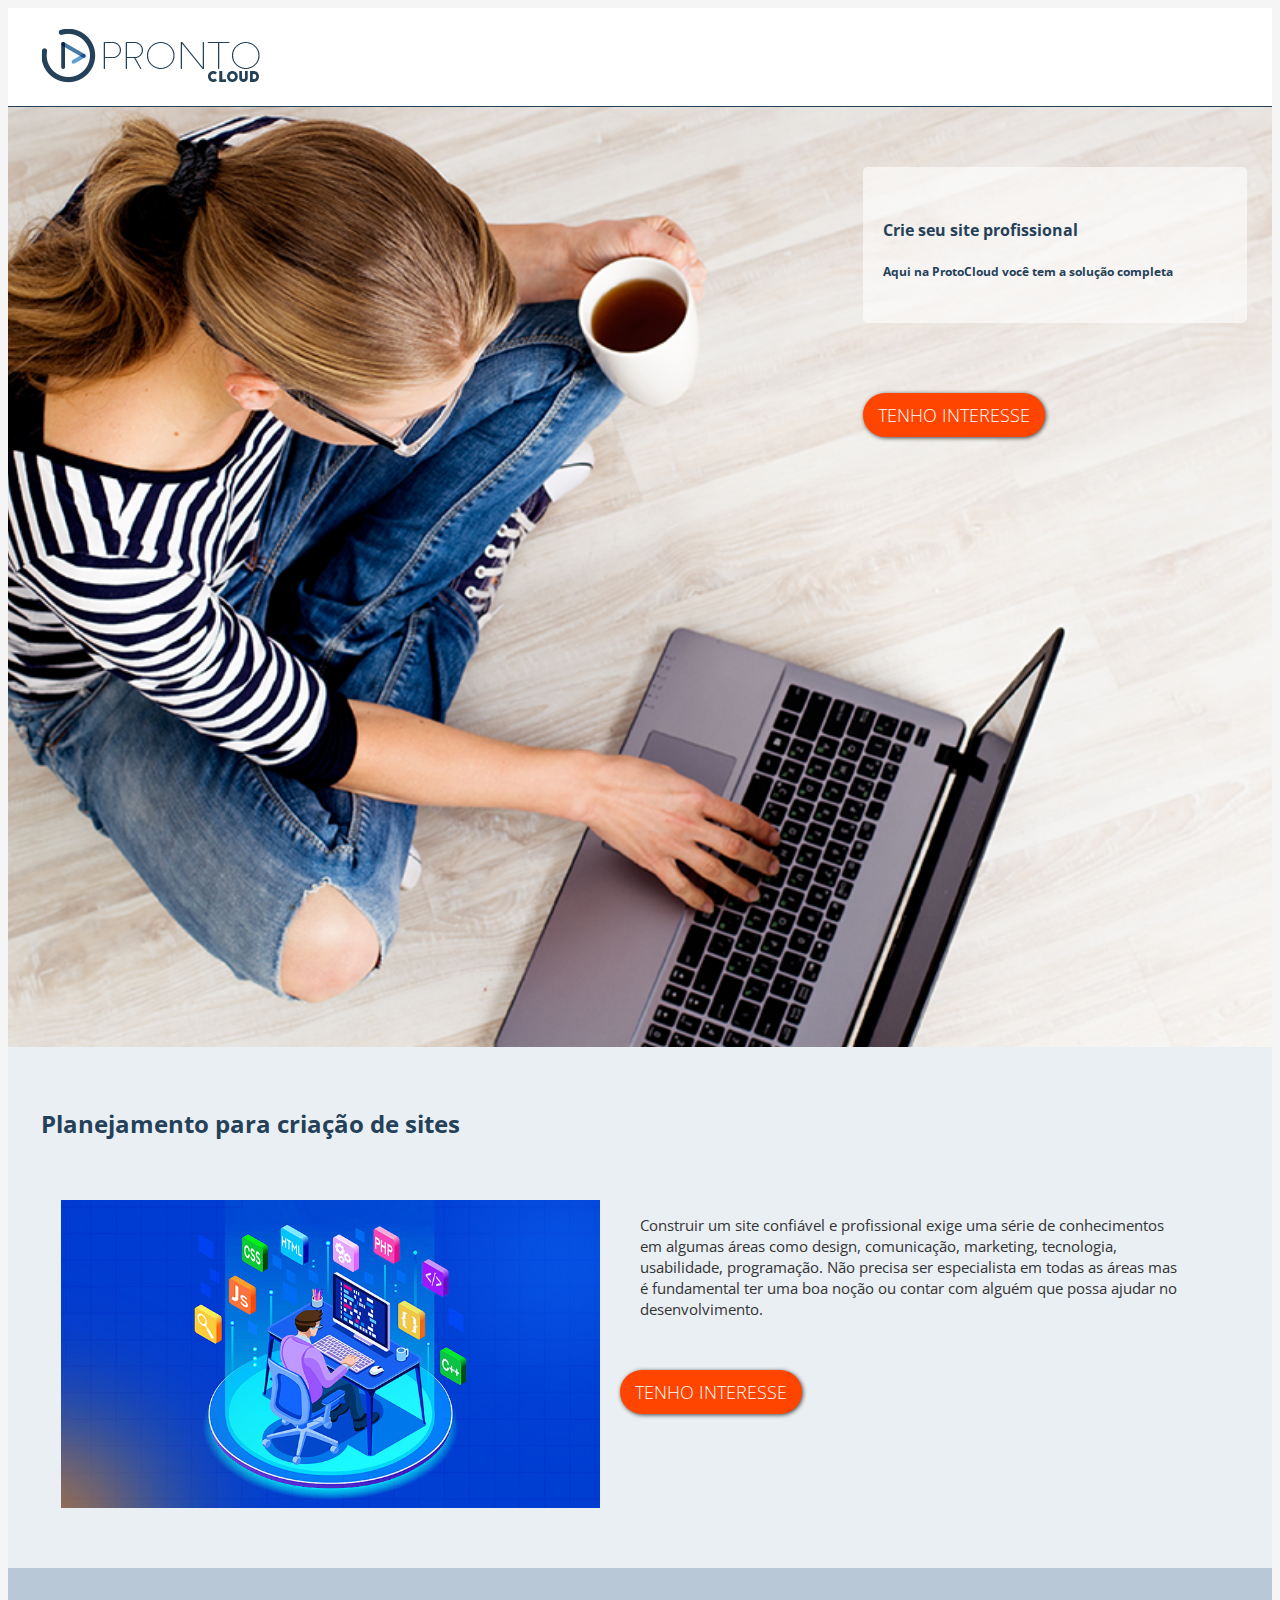
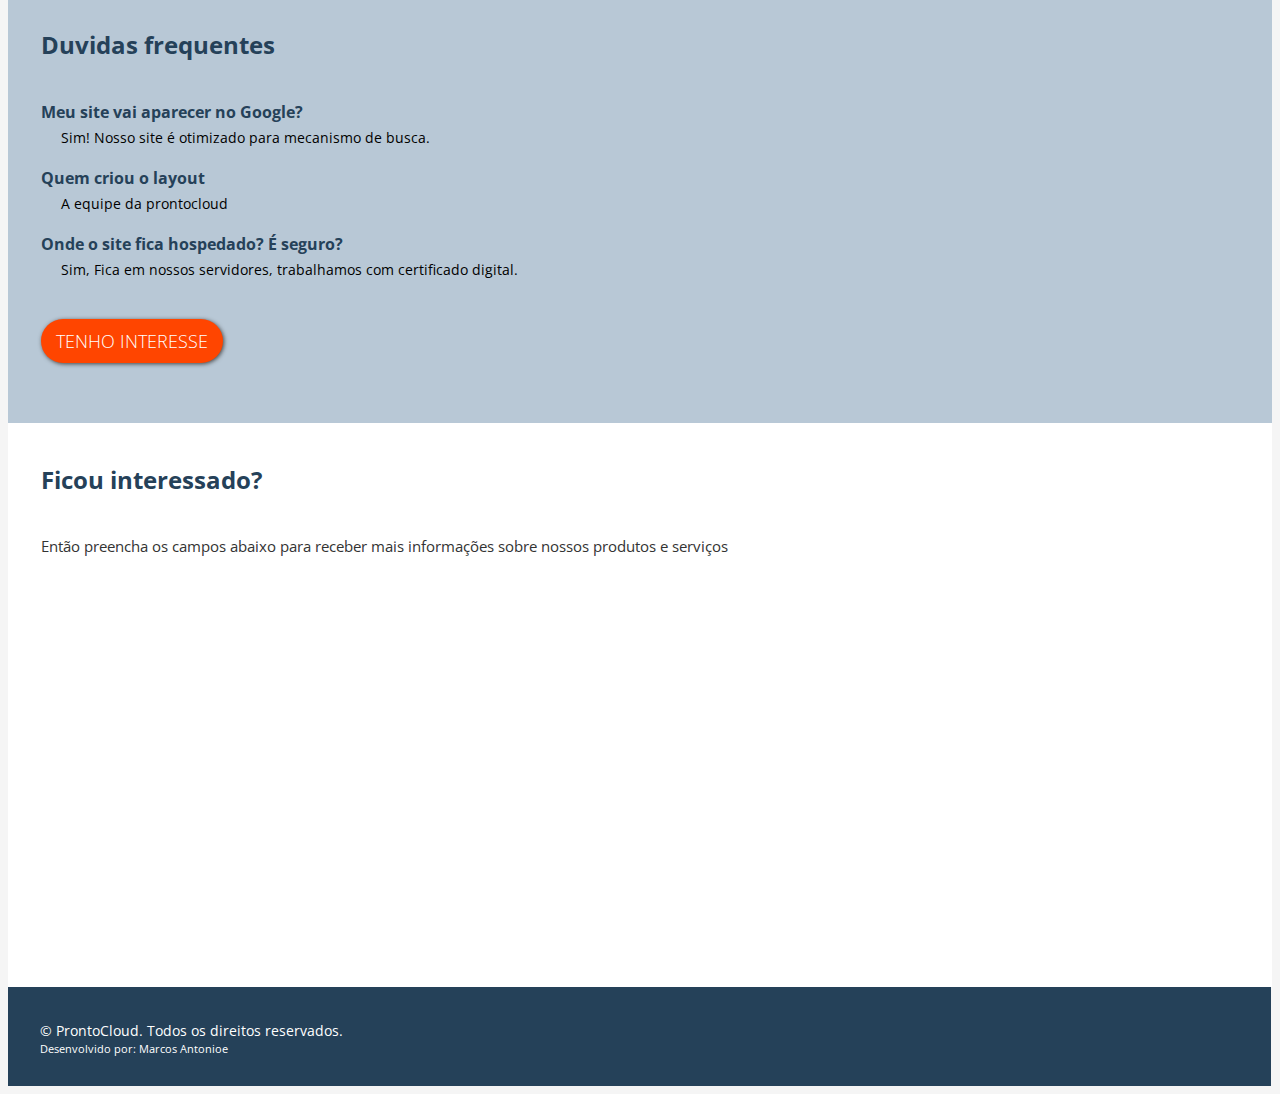
<file: prontocloud/index.html>
<!DOCTYPE html>
<html lang="en">
<head>
    <meta charset="UTF-8">
    <meta http-equiv="X-UA-Compatible" content="IE=edge">
    <meta name="viewport" content="width=device-width, initial-scale=1.0">

    <!-- CSS -->
    <link rel="stylesheet" href="css/styles.css">
    

    <!-- icones -->
    <link rel="shortcut icon" href="./images/favicon.cc"> <!-- 17x17 pixels -->
    <link rel="apple-touch-icon" href="./images/icon-touch-retina.png">
    <link rel="apple-touch-icon" href="./images/icon-touch-retina-iphone.png">
    <link rel="apple-touch-icon" href="./images/icon-touch-retina-ipad.png">

    <!-- Google Fonts -->
    <link rel="preconnect" href="https://fonts.googleapis.com">
    <link rel="preconnect" href="https://fonts.gstatic.com" crossorigin>
    <link href="https://fonts.googleapis.com/css2?family=Open+Sans:wght@300;400;700&display=swap" rel="stylesheet">

    <title>ProntoCloud</title>
</head>
<body>

    <div class="main-container">
        <header>
            <div class="container">
                <img src="./images/prontocloud.png" alt="ProntoCloud">
            </div>
        </header>
        <section id="banner">
            <div class="container" >
                <div class="legenda-container">
                <div class="legenda">
                    <h4>Crie seu site profissional</h4>
                    <h5>Aqui na ProtoCloud você tem a solução completa</h5>
                </div>
                <a class="button-cta" href="#tenho-interesse">Tenho interesse</a>
            </div>
            </div>
        </section>
        <section id="saiba-mais">
            <div class="container">
                <h1>Planejamento para criação de sites</h1>
                <img src="./images/interna-blog-coding-05.jpg" alt="Planejamento para criação de sites">                                             
                        <p>Construir um site confiável e profissional exige uma série de conhecimentos em algumas áreas como design, comunicação, marketing, tecnologia, usabilidade, programação. Não precisa ser especialista em todas as áreas mas é fundamental ter uma boa noção ou contar com alguém que possa ajudar no desenvolvimento.</p>  
                        <a class="button-cta" href="#tenho-interesse">Tenho interesse</a>    
            </div>
        </section> 
        <section id="perguntas-frequentes">
            <div class="container">
                <h1>Duvidas frequentes</h1>
                <dl>
                    <dt>Meu site vai aparecer no Google?</dt>
                    <dd>Sim! Nosso site é otimizado para mecanismo de busca.</dd>
                    <dt>Quem  criou o layout</dt>
                    <dd>A equipe da prontocloud</dd>
                    <dt>Onde o site fica hospedado? É seguro?</dt>
                    <dd>Sim, Fica em nossos servidores, trabalhamos com certificado digital.</dd>
                </dl>
                <a class="button-cta" href="#tenho-interesse">Tenho interesse</a>
            </div>
        </section> 
        <section id="tenho-interesse">
            <div class="container">
                <article>
                    <h1>Ficou interessado?</h1>
                    <p>Então preencha os campos abaixo para receber mais informações sobre nossos produtos e serviços</p>

                    <div class="cognito" .cog-form__content>
                        <iframe src="https://www.cognitoforms.com/f/nOZvHaoO90KltNib-nmGiw/1" style="border:0;width:100%;" height="496"></iframe>
                        <script src="https://www.cognitoforms.com/f/iframe.js"></script>
                    </div>

                </article>
            </div>
        </section>
        <footer>
            <div class="container">
                <p>&copy; ProntoCloud. Todos os direitos reservados.
            <small>Desenvolvido por: Marcos Antonioe</small></p>
            </div>
        </footer>
    </div>
</body>
</html>
</file>
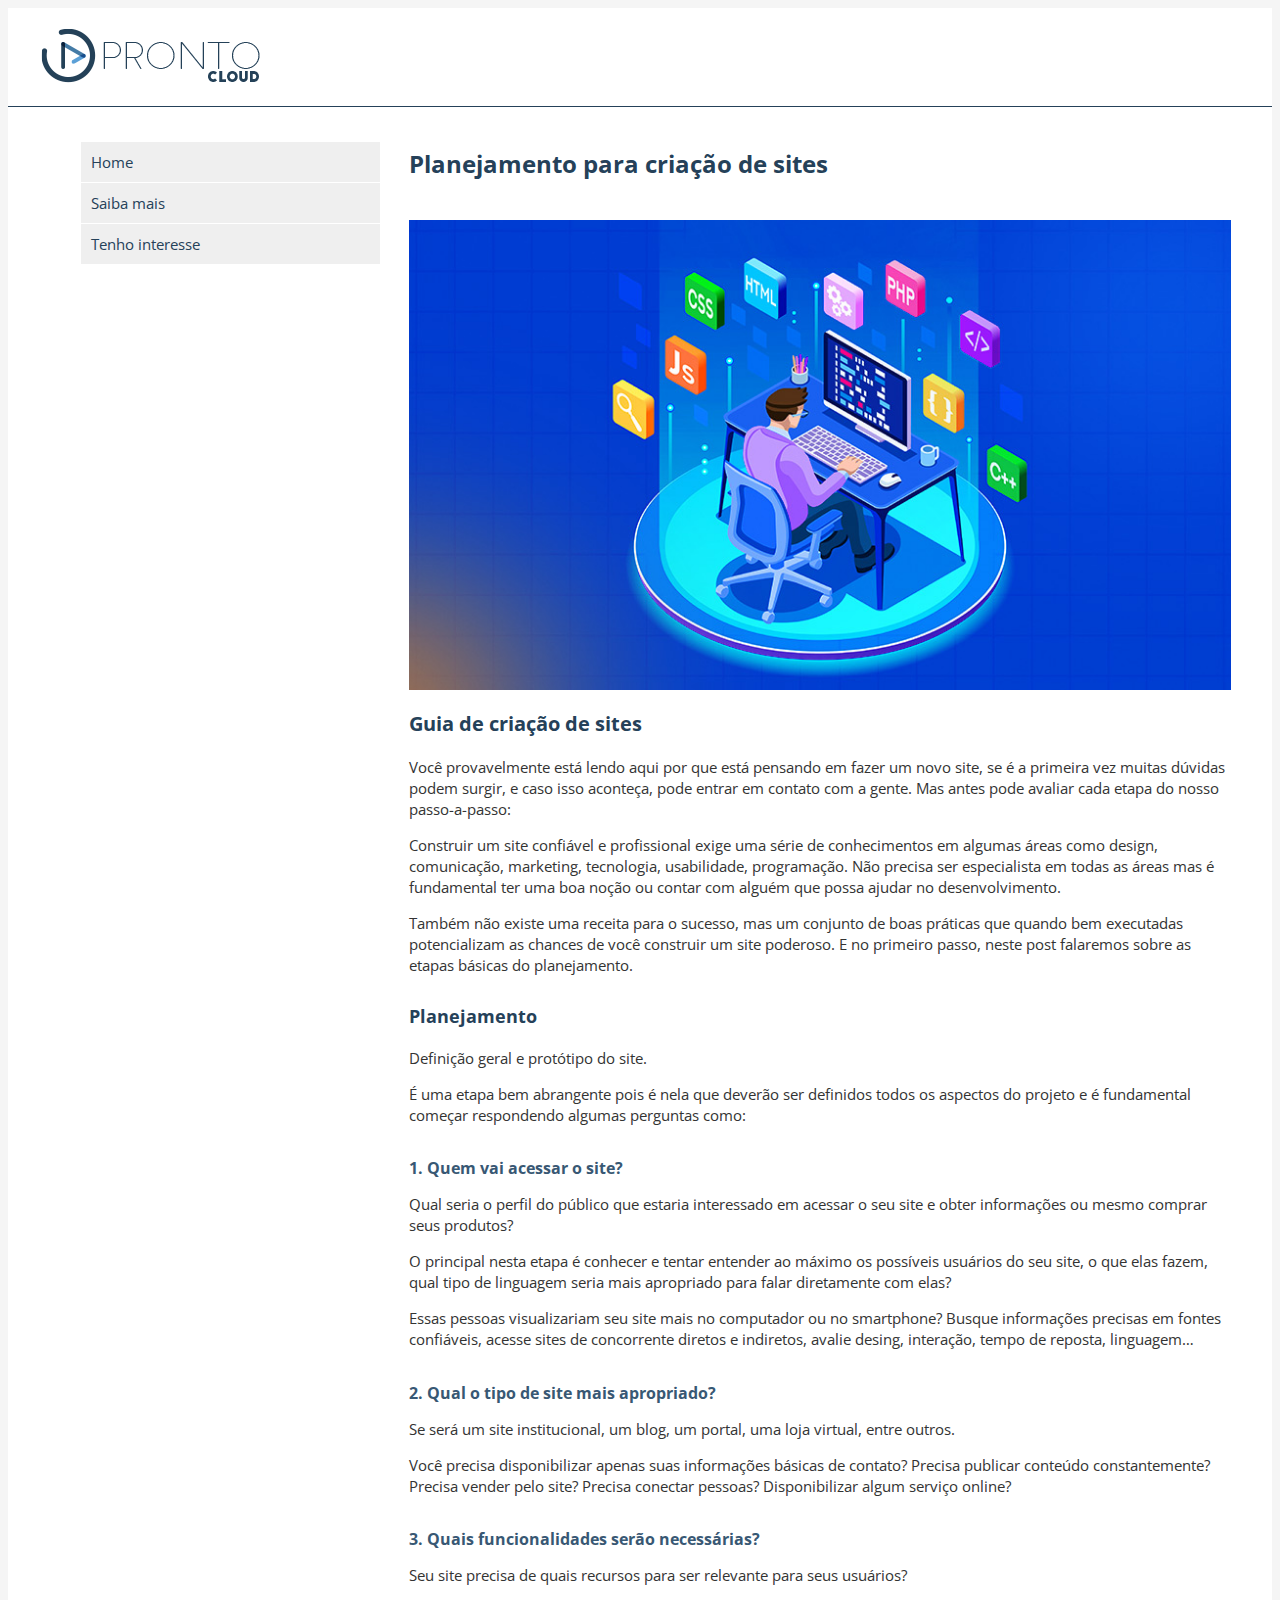
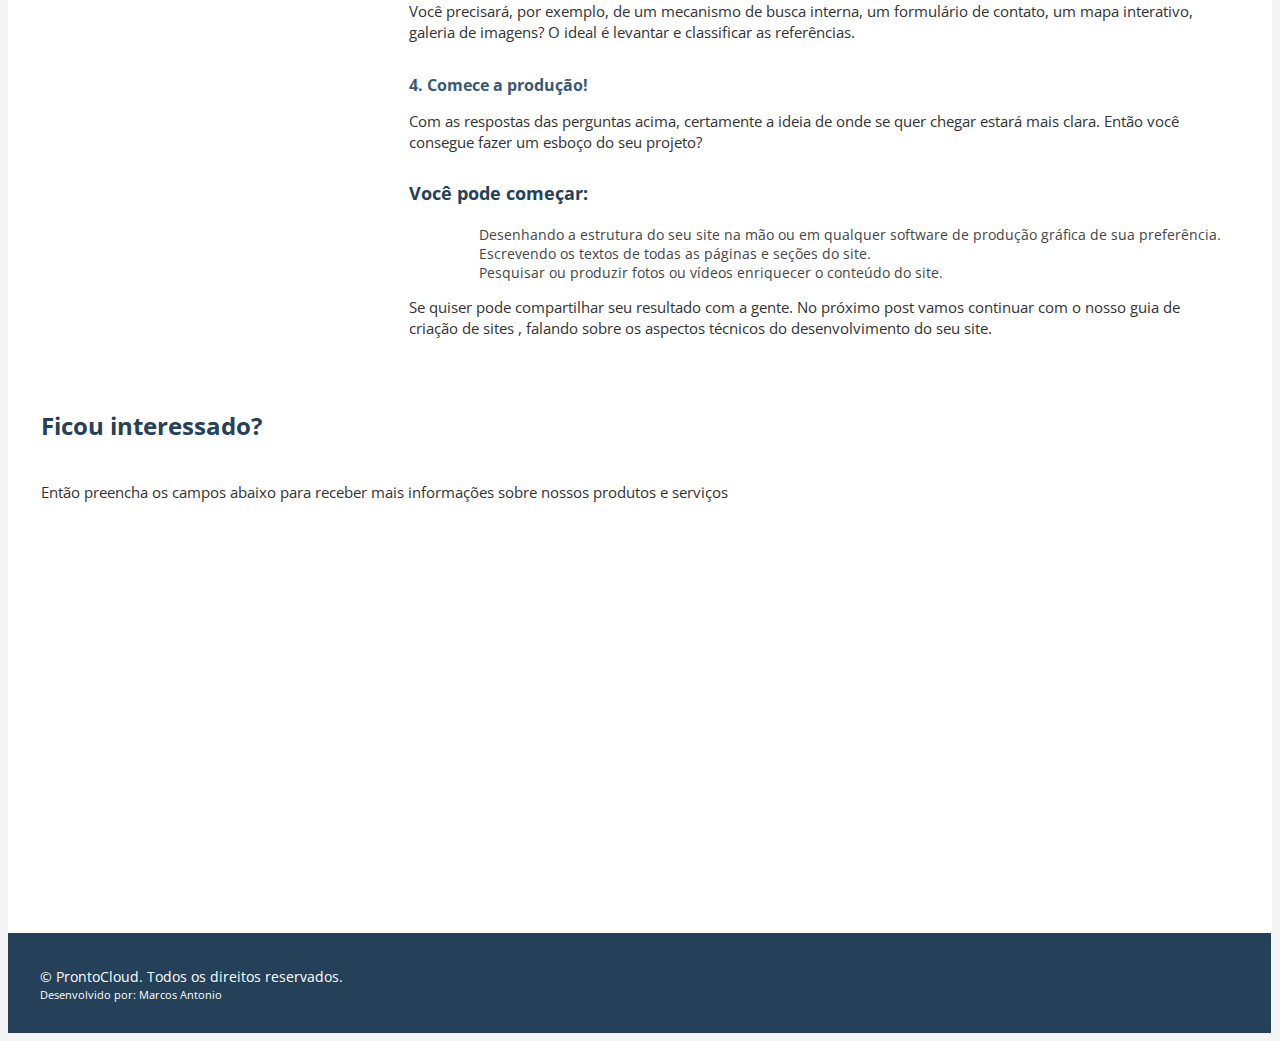
<file: prontocloud/saiba-mais.html>
<!DOCTYPE html>
<html lang="en">

    <head>
        <meta charset="UTF-8">
        <meta http-equiv="X-UA-Compatible" content="IE=edge">
        <meta name="viewport" content="width=device-width, initial-scale=1.0">

        <!-- CSS -->
        <link rel="stylesheet" href="css/styles.css">

        <!-- icones -->
        <link rel="shortcut icon" href="images/favicon.cc"> <!-- 17x17 pixels -->
        <link rel="apple-touch-icon" href="images/icon-touch-retina.png">
        <link rel="apple-touch-icon" href="images/icon-touch-retina-iphone.png">
        <link rel="apple-touch-icon" href="images/icon-touch-retina-ipad.png">

        <!-- Google Fonts -->
        <link rel="preconnect" href="https://fonts.googleapis.com">
        <link rel="preconnect" href="https://fonts.gstatic.com" crossorigin>
        <link href="https://fonts.googleapis.com/css2?family=Open+Sans:wght@300;400;700&display=swap" rel="stylesheet">

        <title>ProntoCloud</title>
    </head>

    <body>

        <div class="main-container">
            <header>
                <div class="container">
                    <img src="images/prontocloud.png" alt="ProntoCloud">
                </div>
            </header>
            <section>
                <div class="container">
                    <nav>
                        <ul>
                            <li><a href="./">Home</a></li>
                            <li><a href="#top">Saiba mais</a></li>
                            <li><a href="#tenho-interesse">Tenho interesse</a></li>
                        </ul>
                    </nav>
                    <article>
                        <div class="container">
                            <h1>Planejamento para criação de sites</h1>

                            <img src="images/interna-blog-coding-05.jpg" alt="Planejamento para criação de sites">

                            <h2>Guia de criação de sites</h2>

                            <p>Você provavelmente está lendo aqui por que está pensando em fazer um novo site, se é a
                                primeira vez muitas dúvidas podem surgir, e caso isso aconteça, pode entrar em contato
                                com a gente. Mas antes pode avaliar cada etapa do nosso passo-a-passo:</p>

                            <p>Construir um site confiável e profissional exige uma série de conhecimentos em algumas
                                áreas como design, comunicação, marketing, tecnologia, usabilidade, programação. Não
                                precisa ser especialista em todas as áreas mas é fundamental ter uma boa noção ou contar
                                com alguém que possa ajudar no desenvolvimento.</p>

                            <p>Também não existe uma receita para o sucesso, mas um conjunto de boas práticas que quando
                                bem executadas potencializam as chances de você construir um site poderoso. E no
                                primeiro passo, neste post falaremos sobre as etapas básicas do planejamento.</p>

                            <h3>Planejamento</h3>

                            <p>Definição geral e protótipo do site.</p>
                            <p>É uma etapa bem abrangente pois é nela que deverão ser definidos todos os aspectos do
                                projeto e é fundamental começar respondendo algumas perguntas como:</p>

                            <h4>1. Quem vai acessar o site? </h4>

                            <p>Qual seria o perfil do público que estaria interessado em acessar o seu site e obter
                                informações ou mesmo comprar seus produtos?</p>

                            <p>O principal nesta etapa é conhecer e tentar entender ao máximo os possíveis usuários do
                                seu site, o que elas fazem, qual tipo de linguagem seria mais apropriado para falar
                                diretamente com elas?</p>

                            <p>Essas pessoas visualizariam seu site mais no computador ou no smartphone? Busque
                                informações precisas em fontes confiáveis, acesse sites de concorrente diretos e
                                indiretos, avalie desing, interação, tempo de reposta, linguagem…</p>

                            <h4>2. Qual o tipo de site mais apropriado?</h4>
                            <p>Se será um site institucional, um blog, um portal, uma loja virtual, entre outros.</p>

                            <p>Você precisa disponibilizar apenas suas informações básicas de contato? Precisa publicar
                                conteúdo constantemente? Precisa vender pelo site? Precisa conectar pessoas?
                                Disponibilizar algum serviço online?</p>

                            <h4>3. Quais funcionalidades serão necessárias?</h4>
                            <p>Seu site precisa de quais recursos para ser relevante para seus usuários?</p>

                            <p>Você precisará, por exemplo, de um mecanismo de busca interna, um formulário de contato,
                                um mapa interativo, galeria de imagens? O ideal é levantar e classificar as referências.
                            </p>

                            <h4>4. Comece a produção!</h4>
                            <p>Com as respostas das perguntas acima, certamente a ideia de onde se quer chegar estará
                                mais clara. Então você consegue fazer um esboço do seu projeto?</p>

                            <h3>Você pode começar:</h3>

                            <ol>
                                <li>Desenhando a estrutura do seu site na mão ou em qualquer software de produção
                                    gráfica de sua preferência.</li>
                                <li>Escrevendo os textos de todas as páginas e seções do site.</li>
                                <li>Pesquisar ou produzir fotos ou vídeos enriquecer o conteúdo do site.</li>
                            </ol>

                            <p>Se quiser pode compartilhar seu resultado com a gente. No próximo post vamos continuar
                                com o nosso guia de criação de sites , falando sobre os aspectos técnicos do
                                desenvolvimento do seu site.</p>
                        </div>
                    </article>

                </div>
            </section>
            <section id="tenho-interesse">
                <div class="container">
                    <article>
                        <h1>Ficou interessado?</h1>
                        <p>Então preencha os campos abaixo para receber mais informações sobre nossos produtos e
                            serviços</p>

                        <div class="cognito">
                            <iframe src="https://www.cognitoforms.com/f/nOZvHaoO90KltNib-nmGiw/1"
                                style="border:0;width:100%;" height="496"></iframe>
                            <script src="https://www.cognitoforms.com/f/iframe.js"></script>
                        </div>

                    </article>
                </div>
            </section>
            <footer>
                <div class="container">
                    <p>&copy; ProntoCloud. Todos os direitos reservados.
                        <small>Desenvolvido por: Marcos Antonio</small>
                    </p>
                </div>
            </footer>
        </div>
    </body>

</html>
</file>
<file: prontocloud/css/styles.css>
html {
    font-size: 62.5%;
}

body {
    background-color: #f5f5f5; 
    font-family: 'Open Sans', sans-serif;
}

.main-container {
    display: block;
    width: 100%;
    margin: 0 auto;
    overflow: hidden;
}

.container {
    display: block;
    padding: 0;
    margin: 0 auto;
    width: 98%;
    max-width: 1198px;
}

header {
    background: #fff;
    display: block;
    float: left;
    padding: 20px 0;
    width: 100%;
    border-bottom: 1px solid #254159;
}

h1 {
    font-size: 2.4rem;
    color: #254159;
    margin-top: 20px;
    margin-bottom: 40px;
}

h2 {
    font-size: 2rem;
    color: #254159;
    margin-bottom: 20px;
}

h3 {
    font-size: 1.8rem;
    color: #254159;
    margin-bottom: 20px;
    padding-top: 10px;
}

h4 {
    font-size: 1.6rem;
    color: #385874;
    margin-bottom: 10px;
    padding-top: 10px;
}

p {
    margin-bottom: 10px;
    line-height: 1.4;
    color: #333;
}

img {
    max-width: 100%;
    height: auto;
}

#tenho-interesse {
    background-color: #fff;
    width: 100%;
}

#tenho-interesse form,
.cognito.c-med .c-forms-form,
.cognito.c-med .c-forms-form div {
    background-color: #b8c8d6 !important;
}

#tenho-interesse .cognito .c-forms-form .c-forms-form-title h2,
#tenho-interesse .cognito label[for], .cognito input[type=radio], .cognito input[type=checkbox] {
    color: #385874;
}

ol {
    margin-left: 30px;
    
}

ol li {
    font-size: 1.4rem;
    color: #454545;
    list-style: none;
    
}

section {
    background-color: #fff;
    display: block;
    float: left;
    font-size: 1.5rem; /* equivalente a 15px */ 
    padding: 20px 0;
    width: 100%;
}

section nav {
    display: block;
    float: left;
    width: 30%;
}

nav li {
    background-color: #efefef;
    margin: 1px 20px 1px 0;
    padding: 10px;
    list-style: none;
    
}

nav li:hover {
    background-color: #dfdfdf;
}

nav a {
    text-decoration: none;
    color: #254159;
    
}

nav a:hover {
    color: #385874;
}

section article {
    display: block;
    float: left;
    width: 70%;
}

footer {
    background-color: #254159;  
    display: block;
    float: left;
    padding: 20px 0;
    width: 99.9%;
}

footer p {
    color: #ffffff;
    font-size: 1.4rem;
}

footer small {
    font-size: 80%;
    display: block;
}

.cognito {
    height: 400px !important;
    overflow: hidden !important;
}

@media (max-width: 425px) {
    section nav,
    section article {
        width: 100%;
    }  

    .container {
        padding-left: 1%;
        padding-right: 1%;
    }
}

#banner {
    background-image: url('../images/banner.png');
    background-repeat: no-repeat;
    background-position: center;
    background-size: cover;
    width: 100vw;
    height: 100vh;
}

.legenda-container {
    width: 30vw;
    float: right;
    margin: 40px 0 0 0;
}


.legenda {
    background-color: rgba(255, 255, 255, .6);
    padding: 20px;
    border-radius: 5px;
    margin-bottom: 5rem;
}

.legenda h5,
.legenda h4 {
    color: #254159;
    line-height: 150%;
}

.button-cta {
    border-radius: 25px;
    display: inline-block;
    background-color: orangered;
    color: #fff;
    font-size: 1.8rem;
    text-transform: uppercase;
    box-shadow: 1px 1px 4px #454545 ;
    padding: 10px 15px;
    width: auto;
    text-decoration: none;
    font-weight: 300;
    margin: 20px auto;
}


#saiba-mais {
    background-color: #eaeff3;
    padding: 40px 0;
}

#saiba-mais p,
#saiba-mais img {
    width: 45%;
    display: block;
    float: left;
    padding: 20px;
}

#perguntas-frequentes {
    background-color: #b8c8d6;
    padding-top: 40px;
    padding-bottom: 40px;
}

dl {
    margin: 20px 0 ;
}
dt {
    font-family: 'Open Sans';
    font-weight: 700;
    font-size: 1.6rem;
    color: #254159;
    margin-bottom: 5px;
}

dd {
    margin-left: 20px;
    margin-bottom: 20px;
    font-size: 1.4rem;
}
</file>
